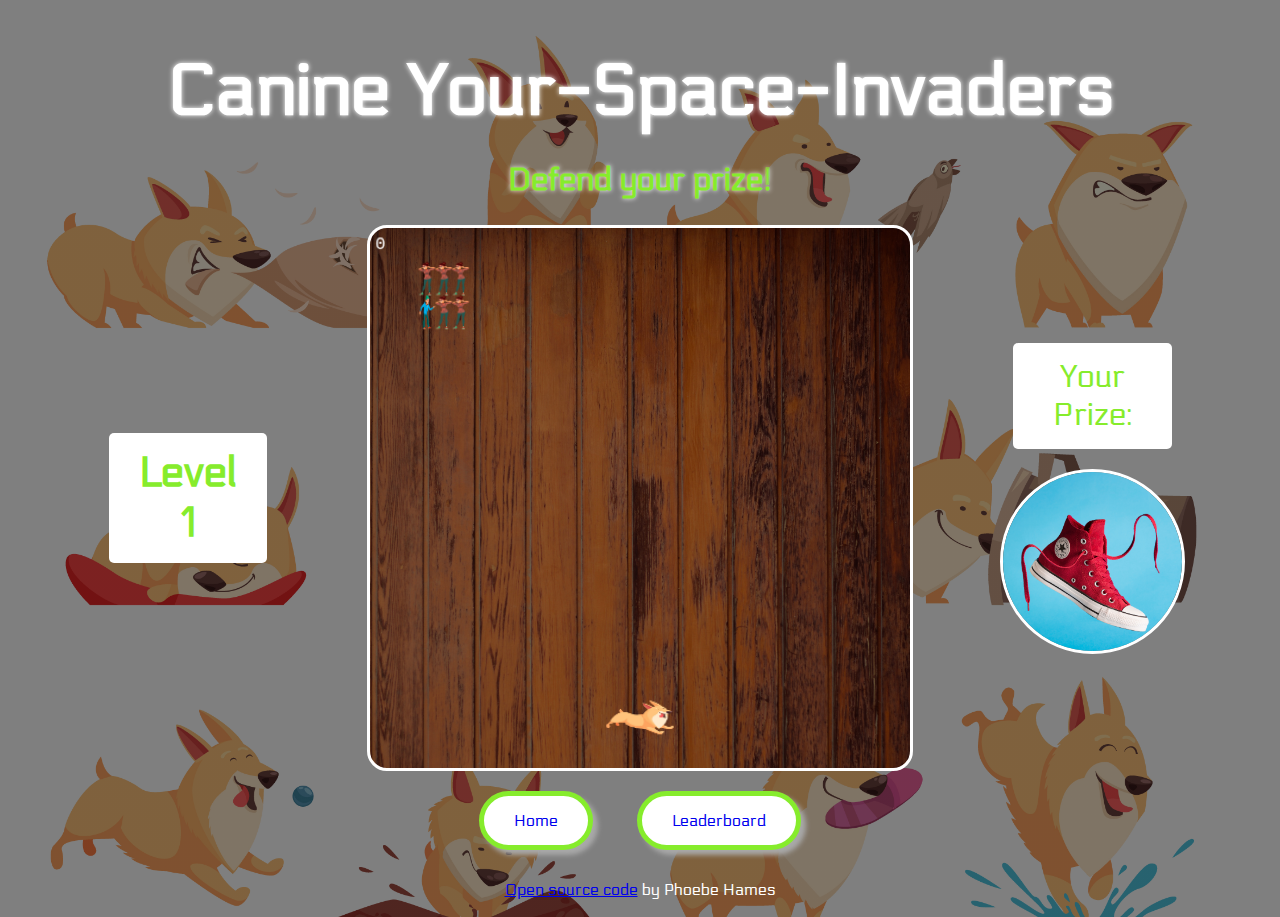
<file: game-page.html>
<!DOCTYPE html>
<html lang="en">
<head>
    <meta charset="UTF-8">
    <meta http-equiv="X-UA-Compatible" content="IE=edge">
    <meta name="viewport" content="width=device-width, initial-scale=1.0">
    <link rel="preconnect" href="https://fonts.googleapis.com">
<link rel="preconnect" href="https://fonts.gstatic.com" crossorigin>
<link href="https://fonts.googleapis.com/css2?family=Electrolize&display=swap" rel="stylesheet">
    <link rel="stylesheet" href="src/style.css">
    <title>Canine Your-Space-Invaders</title>
</head>
<body class="game-body">
    <h1 class="glow light">Canine Your-Space-Invaders</h1>
    <h2 id="game-h2" class="glow">Defend your prize!</h2>
    <div id="leaderboardPopup" class="popup">
        <div class="popup-content">
          <h2>Congratulations! You Prevailed!</h2>
          <form id="leaderboardForm" onsubmit="handleSubmit(event)">
                <label for="playerName">What is your name, brave warrior?</label>
                <br>
                <br>
                <input type="text" id="playerName" required>
                <br>
                <br>
                <label for="imageSelect">Choose an image:</label>
                <select id="imageSelect" required>
                  <option value="src/images/dogs/boxer.jpg">Boxer</option>
                  <option value="src/images/dogs/bulldog.jpg">Bulldog</option>
                  <option value="src/images/dogs/chihuahua.jpg">Chihuahua</option>
                  <option value="src/images/dogs/collie.jpg">Collie</option>
                  <option value="src/images/dogs/doberman.jpg">Doberman</option>
                </select>
              <br>
              <br>
                <button type="submit">Submit</button>
            </form>
        </div>
      </div>
    <div class="flex-row">
        <div class="flex-col">
            <div class="flex-row">
                <div class="flex-col"></div>
                <div class="flex-col"><h3 id="level-number"></h3></div>
                <div class="flex-col"></div>
            </div>
        </div>
        <div class="flex-col"> <canvas id="board"></canvas></div>
        <div class="flex-col prize-col">
            <div class="flex-row">
                <div class="flex-col"></div>
                <div id="prize" class="flex-col">Your Prize:</div>
                <div class="flex-col"></div>
            </div>       
            <img src="" id="prize-image" alt="">
        </div>
    </div>
   <button class="secondary-button"><a href="index.html" class="button-link">Home</a></button>
   <button class="secondary-button"><a href="leaderboard.html" class="button-link">Leaderboard</a></button>

   <footer class="light"><a href="https://github.com/PAZHames/canine-space-invaders" target="_blank">Open source code</a> by Phoebe Hames</footer>


   <script src="src/game-page.js"></script> 
</body>
</html>
</file>
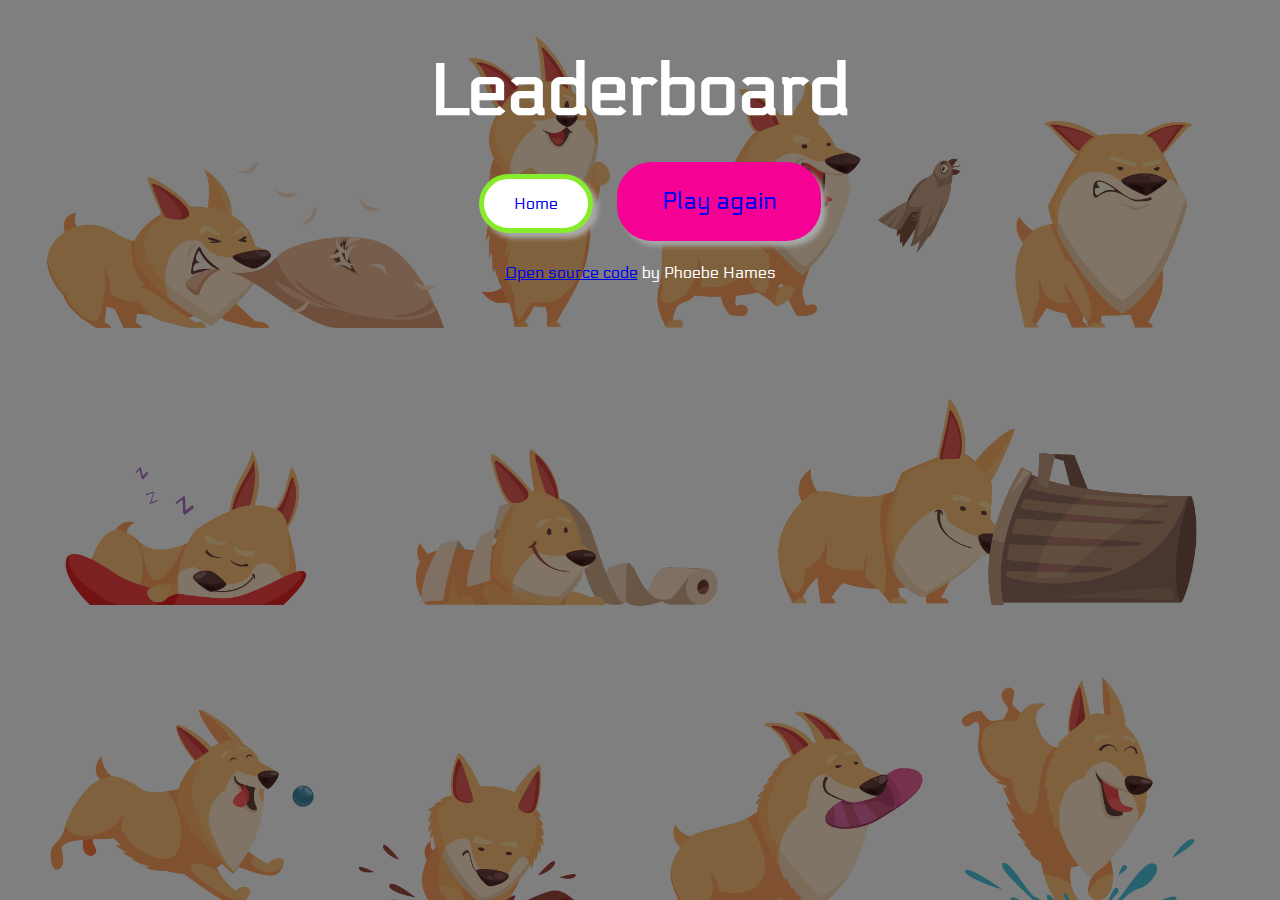
<file: leaderboard.html>
<!DOCTYPE html>
<html lang="en">
<head>
    <meta charset="UTF-8">
    <meta name="viewport" content="width=device-width, initial-scale=1.0">
    <link rel="preconnect" href="https://fonts.googleapis.com">
<link rel="preconnect" href="https://fonts.gstatic.com" crossorigin>
<link href="https://fonts.googleapis.com/css2?family=Electrolize&display=swap" rel="stylesheet">
    <link rel="stylesheet" href="src/style.css">
    <title>Leaderboard</title>
</head>
<body class="game-body">
    <h1 class="light">Leaderboard</h1>
    <div class="wrapper">
        <div id="leaderboardContainer">
        <div id="leaderboard"> 
        </div>
    </div>
    </div>
    
   
<!-- navigation buttons -->
    
    <button class="secondary-button"><a href="index.html" class="button-link">Home</a></button>
    <button class="primary-button"><a href="game-page.html" class="button-link">Play again</a></button>

    <footer class="light"><a href="https://github.com/PAZHames/canine-space-invaders" target="_blank">Open source code</a> by Phoebe Hames</footer>

    <script src="src/game-page.js"></script>
</body>
</html>
</file>
<file: src/style.css>
/* Root */

:root {
    --primary-font: 'Electrolize', sans-serif;
    --primary-color: #514D4A;
    --secondary-color: #86EC2C;
    --highlight-color: #F50295;
    --default-transition: 250ms all ease-in-out;
}

footer {
    padding: 10px;
}

/* Utilities */

.flex-row {
    display: flex;
    flex-direction: row;
}

.flex-col {
    display: flex;
    flex-direction: column;
    flex: 1;
    justify-content: center;
}

.glow {
    text-shadow: white 0px 0px 5px;
}

.button-link {
    text-decoration: none;
}

.button-link:visited {
    text-decoration: none;
    color:inherit;
}

.light {
    color: white;
}

/* In-built */

body {
    
    text-align: center;
    font-family: var(--primary-font);
    
}

h1 {
    font-size: 72px;
    margin-bottom: 20px;
}

/* Classes */

/* landing page classes */

.landing-image {
    display: grid;
    max-width: 100%;
 max-height: 100%;
 place-items: center;
 }

 .col-4 {
    flex-basis: 33.33%;
    padding: 5px;
    box-sizing: border-box;
    text-align: center;
  }

  .landing-page-row {
    display: flex;
    flex-wrap: wrap;
    justify-content: center;
}

.primary-button {
    font-family: var(--primary-font);
    color: white;
    background-color: var(--highlight-color);
    font-size: 24px;
    text-decoration: none;
    border: solid 5px var(--highlight-color);
    border-radius: 35px;
    padding: 20px 40px;
    box-shadow: 5px 5px 5px darkgray;
}

.primary-button:hover {
    background-color: white;
    color: var(--secondary-color);
    border: solid 5px var(--secondary-color);
    transition: var(--default-transition);
}

.secondary-button {
    font-family: var(--primary-font);
    color: var(--secondary-color);
    background-color: white;
    font-size: 16px;
    text-decoration: none;
    border: solid 5px var(--secondary-color);
    border-radius: 35px;
    padding: 15px 30px;
    margin: 20px;
    box-shadow: 5px 5px 5px darkgray;
}

.secondary-button:hover {
    color: white;
    background-color: var(--highlight-color);
    border: solid 5px var(--highlight-color);
    transition: var(--default-transition); 
}

/* landing IDs */

#landing-h1 {
    color: var(--secondary-color);
}

#landing-h2 {
    color: var(--highlight-color);
}

#game-explanation {
    line-height: 1.5;
    color: var(--primary-color);
    padding: 15px 20px;
    border: dashed 2px var(--secondary-color);
    border-radius: 5px;
    margin: 15px 20px 30px 20px ;

}

/* game page classes */

.game-body {
    background: linear-gradient(
        rgba(0, 0, 0, 0.5),
        rgba(0, 0, 0, 0.5)
      ), url(./images/background.jpg);
    background-size: cover;
}

/* game page IDs */

#game-h2 {
    font-size: 32px;
    color: var(--secondary-color);
}

#board, #leaderboard-section {
    width: 540px;
    height: 540px;
    background: url(./images/game-board-background.jpg);
    background-size: cover;
    display: flex;
    flex-wrap: wrap;
    margin: 0 auto;
    border: 3px solid white;
    border-radius: 20px;

}

#level-number {
    font-size: 42px;
    background-color: white;
    color: var(--secondary-color);
    padding: 15px 30px;
    border-radius: 5px;
    max-width: 100%;
    /* text-shadow: white 0px 0px 2px; */
}

#prize {
    background-color: white;
    color: var(--secondary-color);
    font-size: 32px;
    margin-bottom: 20px;
    padding: 15px 30px;
    border-radius: 5px;
}

#prize-image {
    max-width: 50%;
    border-radius: 50%;
    display: block;
    margin: 0 auto;
    border: 3px solid white;
}

/* leaderboard classes */

.wrapper {
    width: 100%;
    height: 100%;
}

/* leaderbaord section with game board */

.popup {
    display: none;
    position: fixed;
    top: 0;
    left: 0;
    width: 100%;
    height: 100%;
    background-color: rgba(0, 0, 0, 0.5);
  }
  
  .popup-content {
    background-color: #fff;
    max-width: 400px;
    margin: 20px auto;
    padding: 20px;
    border-radius: 5px;
    text-align: center;
  }
</file>
